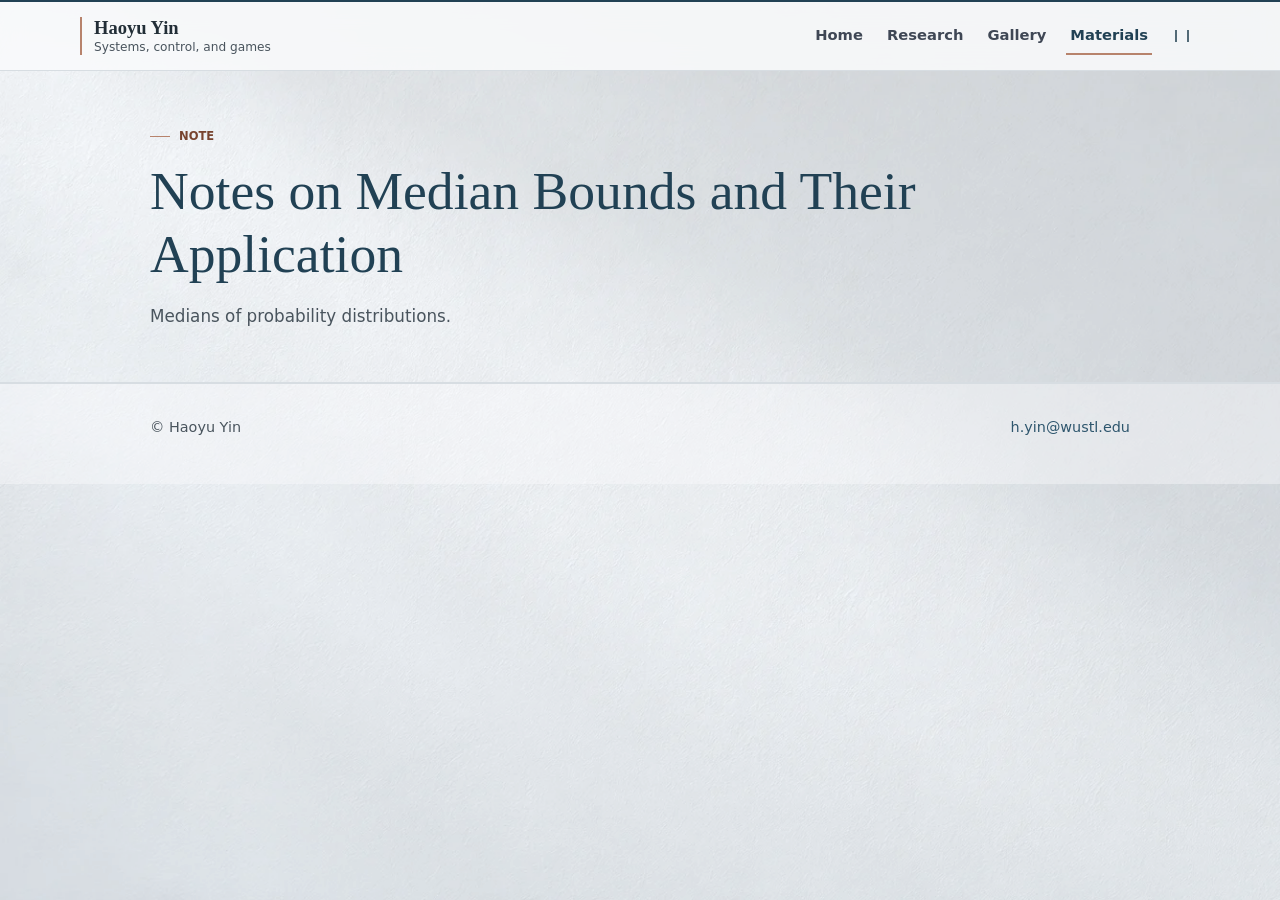
<file: article1.html>
<!doctype html>
<html lang="en">
<head>
  <meta charset="utf-8">
  <meta name="viewport" content="width=device-width, initial-scale=1">
  <title>Median Bounds and Applications | Haoyu Yin</title>
  <meta name="description" content="Notes on median bounds and their application.">
  <link rel="stylesheet" href="styles.css?v=bright-texture">
  <script src="background.js?v=texture-scroll" defer></script>
</head>
<body>
  <div class="site-backdrop" aria-hidden="true">
    <div class="site-backdrop-track"><span></span><span></span><span></span><span></span></div>
  </div>
  <a class="skip-link" href="#main-content">Skip to content</a>
  <header class="site-header">
    <nav class="nav" aria-label="Main navigation">
      <a class="brand" href="index.html">Haoyu Yin<span>Systems, control, and games</span></a>
      <div class="nav-links">
        <a href="index.html">Home</a>
        <a href="research.html">Research</a>
        <a href="gallery.html">Gallery</a>
        <a href="blog.html" aria-current="page">Materials</a>
      </div>
    </nav>
  </header>

  <main id="main-content">
    <section class="page-title">
      <p class="eyebrow">Note</p>
      <h1>Notes on Median Bounds and Their Application</h1>
      <p>Medians of probability distributions.</p>
    </section>
  </main>

  <footer class="site-footer">
    <div class="inner">
      <span>© Haoyu Yin</span>
      <span><a href="mailto:h.yin@wustl.edu">h.yin@wustl.edu</a></span>
    </div>
  </footer>
</body>
</html>
</file>
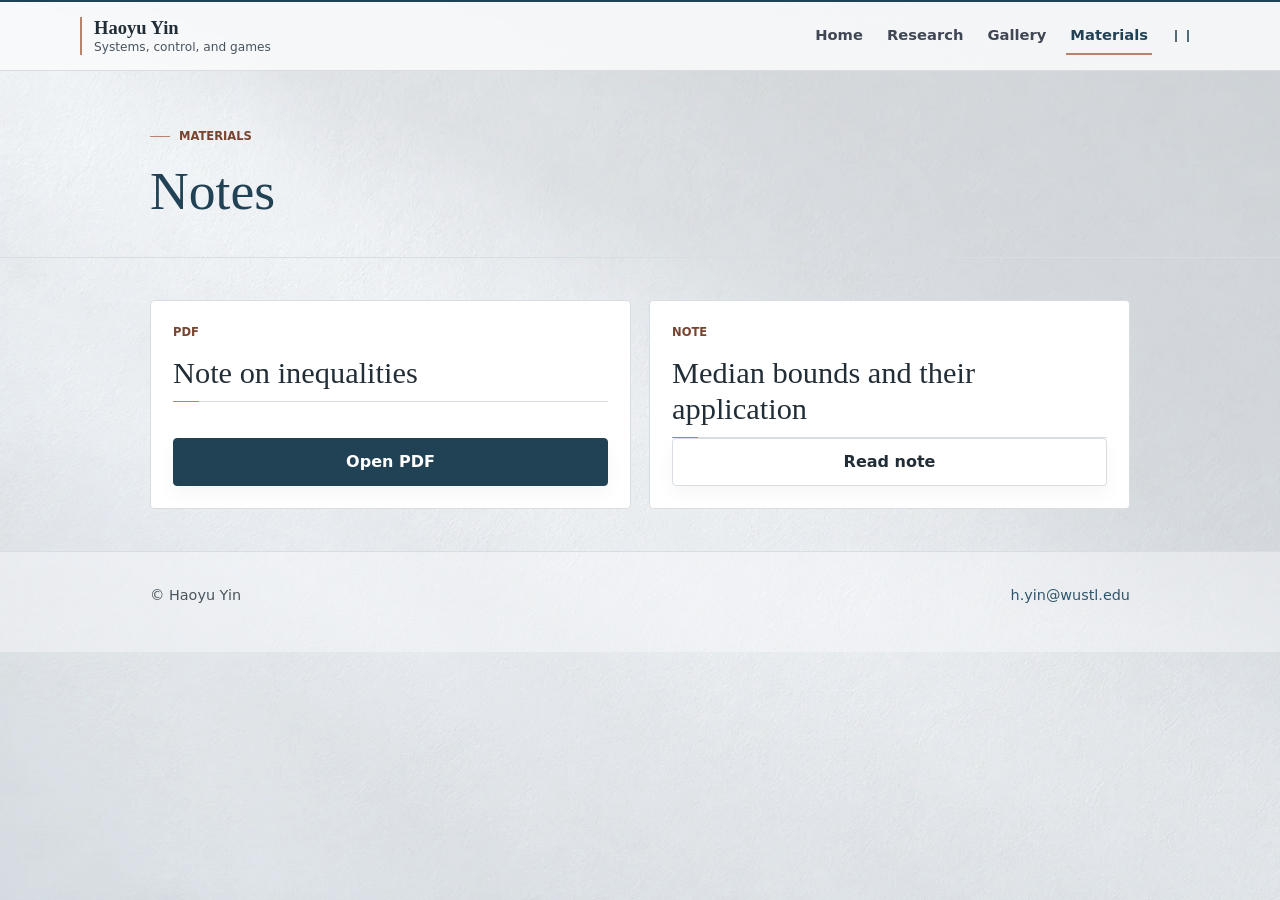
<file: blog.html>
<!doctype html>
<html lang="en">
<head>
  <meta charset="utf-8">
  <meta name="viewport" content="width=device-width, initial-scale=1">
  <title>Materials | Haoyu Yin</title>
  <meta name="description" content="Notes and useful materials by Haoyu Yin.">
  <link rel="stylesheet" href="styles.css?v=bright-texture">
  <script src="background.js?v=texture-scroll" defer></script>
</head>
<body>
  <div class="site-backdrop" aria-hidden="true">
    <div class="site-backdrop-track"><span></span><span></span><span></span><span></span></div>
  </div>
  <a class="skip-link" href="#main-content">Skip to content</a>
  <header class="site-header">
    <nav class="nav" aria-label="Main navigation">
      <a class="brand" href="index.html">Haoyu Yin<span>Systems, control, and games</span></a>
      <div class="nav-links">
        <a href="index.html">Home</a>
        <a href="research.html">Research</a>
        <a href="gallery.html">Gallery</a>
        <a href="blog.html" aria-current="page">Materials</a>
      </div>
    </nav>
  </header>

  <main id="main-content">
    <section class="page-title">
      <p class="eyebrow">Materials</p>
      <h1>Notes</h1>
    </section>

    <section class="section">
      <div class="materials">
        <article class="material">
          <div>
            <p class="eyebrow">PDF</p>
            <h2>Note on inequalities</h2>
          </div>
          <a class="button primary" href="inequalities.pdf">Open PDF</a>
        </article>
        <article class="material">
          <div>
            <p class="eyebrow">Note</p>
            <h2>Median bounds and their application</h2>
          </div>
          <a class="button" href="article1.html">Read note</a>
        </article>
      </div>
    </section>
  </main>

  <footer class="site-footer">
    <div class="inner">
      <span>© Haoyu Yin</span>
      <span><a href="mailto:h.yin@wustl.edu">h.yin@wustl.edu</a></span>
    </div>
  </footer>
</body>
</html>
</file>
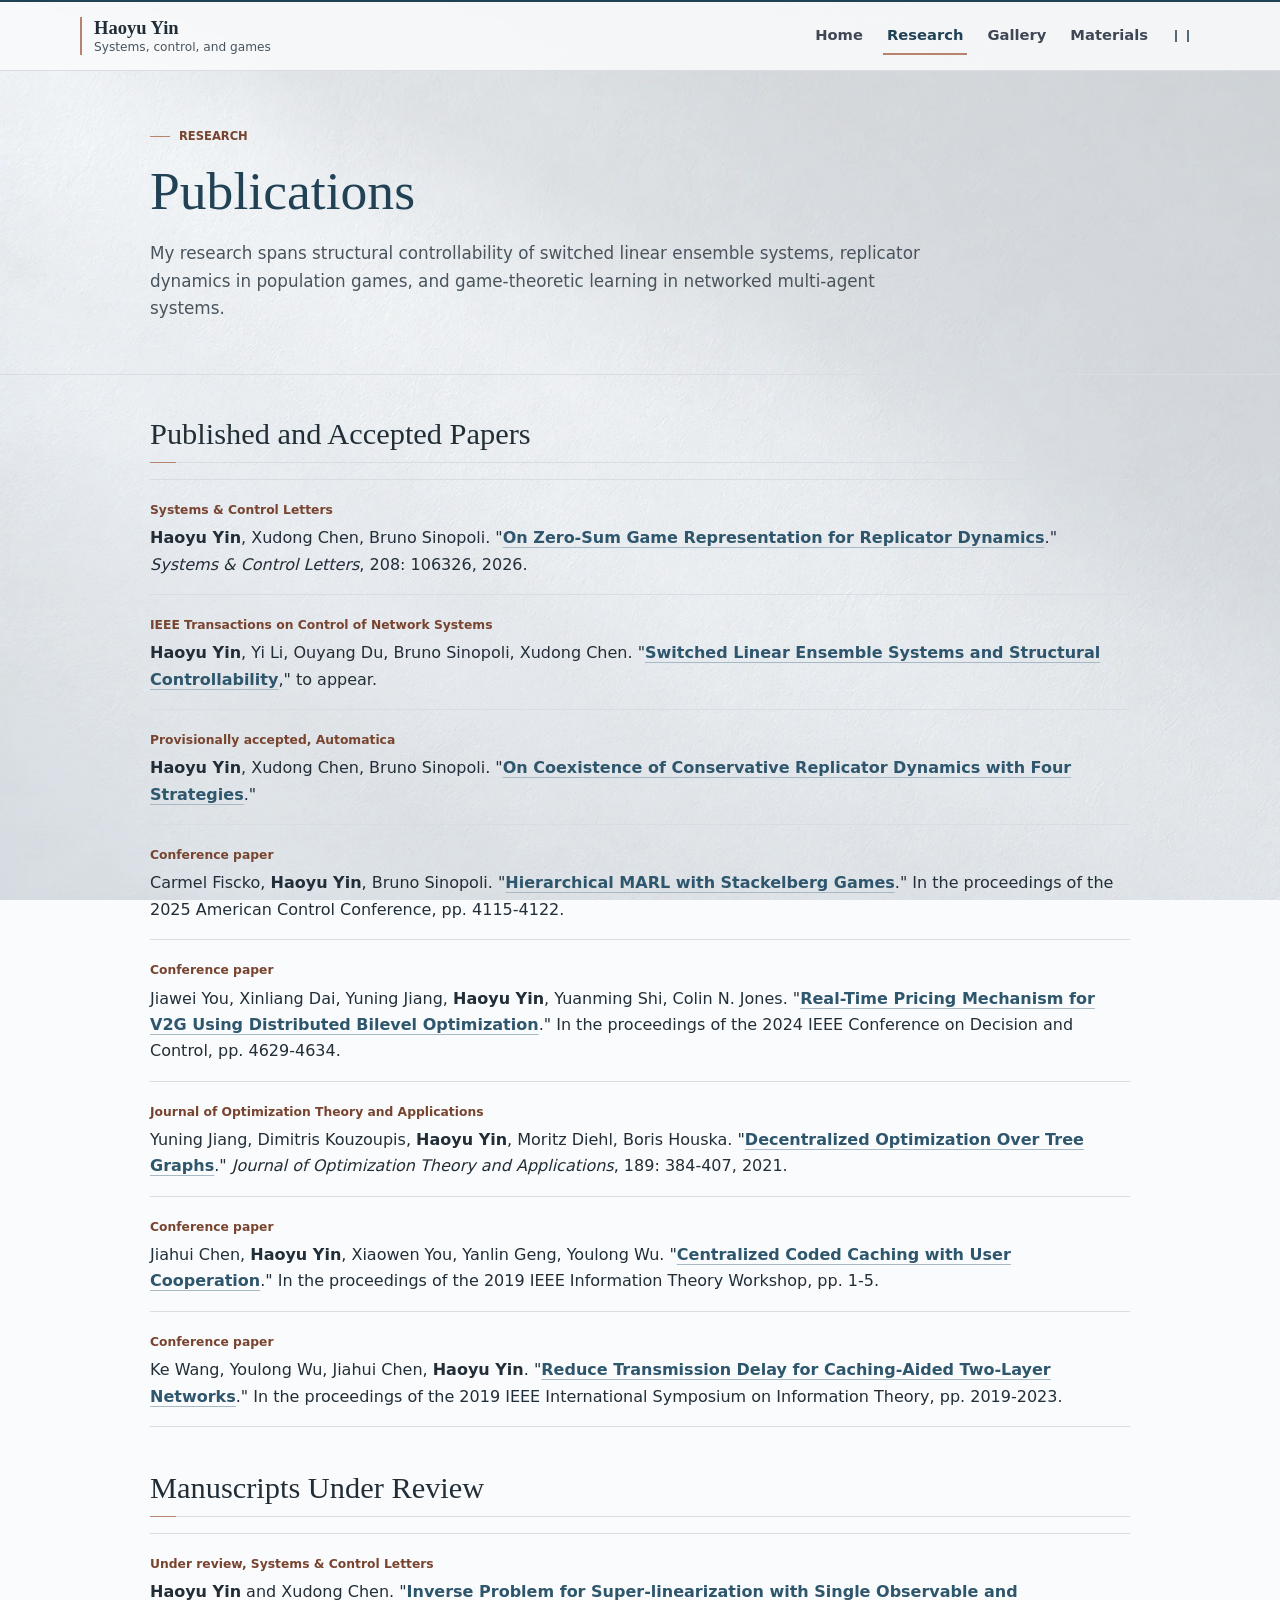
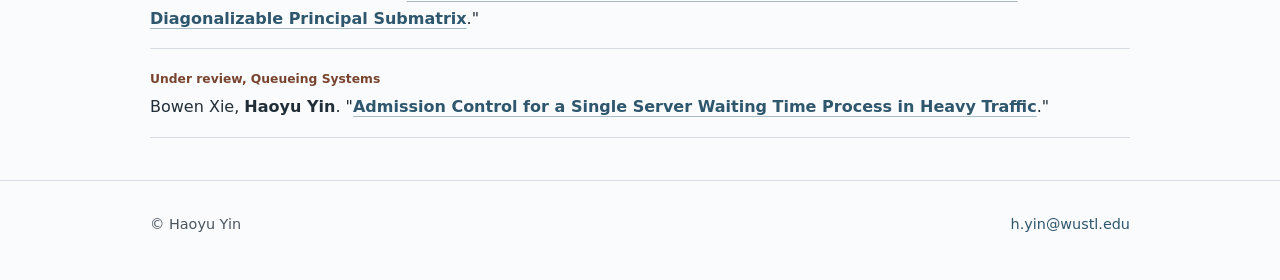
<file: research.html>
<!doctype html>
<html lang="en">
<head>
  <meta charset="utf-8">
  <meta name="viewport" content="width=device-width, initial-scale=1">
  <title>Research | Haoyu Yin</title>
  <meta name="description" content="Research and publications by Haoyu Yin.">
  <link rel="stylesheet" href="styles.css?v=bright-texture">
  <script src="background.js?v=texture-scroll" defer></script>
</head>
<body>
  <div class="site-backdrop" aria-hidden="true">
    <div class="site-backdrop-track"><span></span><span></span><span></span><span></span></div>
  </div>
  <a class="skip-link" href="#main-content">Skip to content</a>
  <header class="site-header">
    <nav class="nav" aria-label="Main navigation">
      <a class="brand" href="index.html">Haoyu Yin<span>Systems, control, and games</span></a>
      <div class="nav-links">
        <a href="index.html">Home</a>
        <a href="research.html" aria-current="page">Research</a>
        <a href="gallery.html">Gallery</a>
        <a href="blog.html">Materials</a>
      </div>
    </nav>
  </header>

  <main id="main-content">
    <section class="page-title">
      <p class="eyebrow">Research</p>
      <h1>Publications</h1>
      <p>My research spans structural controllability of switched linear ensemble systems, replicator dynamics in population games, and game-theoretic learning in networked multi-agent systems.</p>
    </section>

    <section class="section">
      <div class="publication-group">
        <h2>Published and Accepted Papers</h2>
        <div class="research-list">
        <article class="publication">
          <span class="status">Systems &amp; Control Letters</span>
          <p><strong>Haoyu Yin</strong>, Xudong Chen, Bruno Sinopoli. "<a class="text-link" href="https://doi.org/10.1016/j.sysconle.2025.106326">On Zero-Sum Game Representation for Replicator Dynamics</a>." <em>Systems &amp; Control Letters</em>, 208: 106326, 2026.</p>
        </article>
        <article class="publication">
          <span class="status">IEEE Transactions on Control of Network Systems</span>
          <p><strong>Haoyu Yin</strong>, Yi Li, Ouyang Du, Bruno Sinopoli, Xudong Chen. "<a class="text-link" href="https://doi.org/10.1109/TCNS.2026.3727970">Switched Linear Ensemble Systems and Structural Controllability</a>," to appear.</p>
        </article>
        <article class="publication">
          <span class="status">Provisionally accepted, Automatica</span>
          <p><strong>Haoyu Yin</strong>, Xudong Chen, Bruno Sinopoli. "<a class="text-link" href="https://arxiv.org/abs/2604.06117">On Coexistence of Conservative Replicator Dynamics with Four Strategies</a>."</p>
        </article>
        <article class="publication">
          <span class="status">Conference paper</span>
          <p>Carmel Fiscko, <strong>Haoyu Yin</strong>, Bruno Sinopoli. "<a class="text-link" href="https://doi.org/10.23919/ACC63710.2025.11107498">Hierarchical MARL with Stackelberg Games</a>." In the proceedings of the 2025 American Control Conference, pp. 4115-4122.</p>
        </article>
        <article class="publication">
          <span class="status">Conference paper</span>
          <p>Jiawei You, Xinliang Dai, Yuning Jiang, <strong>Haoyu Yin</strong>, Yuanming Shi, Colin N. Jones. "<a class="text-link" href="https://doi.org/10.1109/CDC56724.2024.10886533">Real-Time Pricing Mechanism for V2G Using Distributed Bilevel Optimization</a>." In the proceedings of the 2024 IEEE Conference on Decision and Control, pp. 4629-4634.</p>
        </article>
        <article class="publication">
          <span class="status">Journal of Optimization Theory and Applications</span>
          <p>Yuning Jiang, Dimitris Kouzoupis, <strong>Haoyu Yin</strong>, Moritz Diehl, Boris Houska. "<a class="text-link" href="https://doi.org/10.1007/s10957-021-01828-9">Decentralized Optimization Over Tree Graphs</a>." <em>Journal of Optimization Theory and Applications</em>, 189: 384-407, 2021.</p>
        </article>
        <article class="publication">
          <span class="status">Conference paper</span>
          <p>Jiahui Chen, <strong>Haoyu Yin</strong>, Xiaowen You, Yanlin Geng, Youlong Wu. "<a class="text-link" href="https://ieeexplore.ieee.org/document/8989289">Centralized Coded Caching with User Cooperation</a>." In the proceedings of the 2019 IEEE Information Theory Workshop, pp. 1-5.</p>
        </article>
        <article class="publication">
          <span class="status">Conference paper</span>
          <p>Ke Wang, Youlong Wu, Jiahui Chen, <strong>Haoyu Yin</strong>. "<a class="text-link" href="https://ieeexplore.ieee.org/document/8849624">Reduce Transmission Delay for Caching-Aided Two-Layer Networks</a>." In the proceedings of the 2019 IEEE International Symposium on Information Theory, pp. 2019-2023.</p>
        </article>
        </div>
      </div>

      <div class="publication-group">
        <h2>Manuscripts Under Review</h2>
        <div class="research-list">
        <article class="publication">
          <span class="status">Under review, Systems &amp; Control Letters</span>
          <p><strong>Haoyu Yin</strong> and Xudong Chen. "<a class="text-link" href="https://arxiv.org/abs/2611.20486v1">Inverse Problem for Super-linearization with Single Observable and Diagonalizable Principal Submatrix</a>."</p>
        </article>
        <article class="publication">
          <span class="status">Under review, Queueing Systems</span>
          <p>Bowen Xie, <strong>Haoyu Yin</strong>. "<a class="text-link" href="https://arxiv.org/abs/2212.05674v3">Admission Control for a Single Server Waiting Time Process in Heavy Traffic</a>."</p>
        </article>
        </div>
      </div>
    </section>
  </main>

  <footer class="site-footer">
    <div class="inner">
      <span>© Haoyu Yin</span>
      <span><a href="mailto:h.yin@wustl.edu">h.yin@wustl.edu</a></span>
    </div>
  </footer>
</body>
</html>
</file>
<file: styles.css>
:root {
  --ink: #222e37;
  --muted: #49545d;
  --paper: #ffffff;
  --wash: #fafbfc;
  --content-width: 980px;
  --accent: #2e566d;
  --accent-strong: #214154;
  --detail: #78442f;
  --detail-rule: #b7836c;
  --line: #d7dde2;
  --display: "Iowan Old Style", "Palatino Linotype", Palatino, Georgia, serif;
  --shadow: 0 6px 18px rgba(31, 41, 51, 0.05);
  --radius: 4px;
}

* {
  box-sizing: border-box;
}

html {
  scroll-behavior: smooth;
}

body {
  margin: 0;
  min-height: 100vh;
  isolation: isolate;
  color: var(--ink);
  background: var(--wash);
  font-family: ui-sans-serif, system-ui, -apple-system, BlinkMacSystemFont, "Segoe UI", sans-serif;
  line-height: 1.65;
}

::selection {
  color: var(--ink);
  background: #eeded4;
}

img {
  max-width: 100%;
  display: block;
}

a {
  color: var(--accent);
  text-decoration: none;
}

a:hover {
  color: var(--accent-strong);
  text-decoration: underline;
  text-underline-offset: 3px;
}

a:focus-visible {
  outline: 2px solid var(--accent);
  outline-offset: 4px;
}

.skip-link {
  position: fixed;
  z-index: 20;
  top: -80px;
  left: 14px;
  padding: 8px 12px;
  background: var(--paper);
}

.skip-link:focus {
  top: 10px;
}

.site-header {
  position: sticky;
  top: 0;
  z-index: 10;
  background: rgba(250, 251, 252, 0.86);
  border-top: 2px solid var(--accent-strong);
  border-bottom: 1px solid var(--line);
  backdrop-filter: blur(12px);
}

.nav {
  width: min(1120px, calc(100% - 40px));
  margin: 0 auto;
  min-height: 68px;
  display: flex;
  align-items: center;
  justify-content: space-between;
  gap: 24px;
}

.brand {
  display: flex;
  flex-direction: column;
  line-height: 1.15;
  padding-left: 12px;
  border-left: 2px solid var(--detail-rule);
  color: var(--ink);
  font-family: var(--display);
  font-size: 1.16rem;
  font-weight: 700;
  letter-spacing: 0;
}

.brand span {
  color: var(--muted);
  font-family: ui-sans-serif, system-ui, -apple-system, BlinkMacSystemFont, "Segoe UI", sans-serif;
  font-size: 0.76rem;
  font-weight: 500;
  margin-top: 3px;
}

.nav-links {
  display: flex;
  align-items: center;
  gap: 2px;
  flex-wrap: wrap;
}

.nav-links a {
  color: #3f4755;
  font-size: 0.92rem;
  font-weight: 600;
  padding: 6px 4px;
  margin-left: 14px;
  border-radius: 0;
  border-bottom: 2px solid transparent;
}

.nav-links a[aria-current="page"],
.nav-links a:hover {
  color: var(--accent-strong);
  background: transparent;
  border-bottom-color: var(--detail-rule);
  text-decoration: none;
}

main {
  --gutter: 20px;
}

main > .section {
  width: min(var(--content-width), calc(100% - 2 * var(--gutter)));
  margin-inline: auto;
}

.hero,
.page-title {
  border-bottom: 1px solid var(--line);
}

.site-backdrop {
  position: fixed;
  z-index: -1;
  inset: 0;
  overflow: hidden;
  opacity: 0.56;
  filter: brightness(0.95) contrast(1.28);
  pointer-events: none;
}

.site-backdrop-track {
  display: grid;
  grid-template-columns: repeat(4, minmax(0, 1fr));
  width: max(400vw, 712vh);
  height: 100%;
  animation: daylight-scroll 189s linear -40.5s infinite;
}

.site-backdrop-track > span {
  background: url("art/daylight.webp") center / cover no-repeat;
}

/* Mirrored neighbors meet at the same edge of the photograph. */
.site-backdrop-track > span:nth-child(even) {
  transform: scaleX(-1);
}

.site-backdrop[data-motion="paused"] .site-backdrop-track {
  animation-play-state: paused;
}

@keyframes daylight-scroll {
  from {
    transform: translate3d(-50%, 0, 0);
  }
  to {
    transform: translate3d(0, 0, 0);
  }
}

.background-toggle {
  display: grid;
  place-items: center;
  flex: 0 0 auto;
  width: 36px;
  height: 34px;
  margin-inline-start: 10px;
  padding: 0;
  border: 1px solid transparent;
  border-radius: var(--radius);
  background: transparent;
  color: #536a77;
  cursor: pointer;
}

.background-toggle:hover,
.background-toggle:focus-visible {
  border-color: var(--line);
  background: var(--paper);
  outline-color: var(--accent);
}

.background-toggle::before {
  content: "";
  width: 10px;
  height: 12px;
  border-inline: 2px solid currentColor;
}

.background-toggle[aria-pressed="false"]::before {
  width: 0;
  height: 0;
  border: 6px solid transparent;
  border-right: 0;
  border-left: 9px solid currentColor;
}

.hero + .section,
.page-title + .section {
  border-top: 0;
}

.hero {
  min-height: auto;
  display: grid;
  grid-template-columns: minmax(0, 1fr) 260px;
  align-items: center;
  gap: 42px;
  padding: 42px max(var(--gutter), calc((100% - var(--content-width)) / 2)) 46px;
}

.eyebrow {
  margin: 0 0 14px;
  color: var(--detail);
  font-weight: 650;
  letter-spacing: 0;
  text-transform: uppercase;
  font-size: 0.72rem;
}

.page-title .eyebrow::before {
  content: "";
  display: inline-block;
  width: 20px;
  height: 1px;
  margin-right: 9px;
  background: var(--detail-rule);
  vertical-align: middle;
}

.hero-affiliation {
  margin: 8px 0 0;
  color: var(--muted);
  font-size: 1rem;
  font-weight: 400;
  line-height: 1.5;
}

h1,
h2,
h3 {
  line-height: 1.18;
  letter-spacing: 0;
  margin: 0;
}

h1 {
  color: var(--accent-strong);
  font-family: var(--display);
  font-size: 3.5rem;
  font-weight: 500;
  max-width: 820px;
}

h2 {
  position: relative;
  font-family: var(--display);
  font-size: 1.9rem;
  font-weight: 500;
  padding-bottom: 9px;
  border-bottom: 1px solid var(--line);
}

h2::after {
  content: "";
  position: absolute;
  bottom: -1px;
  left: 0;
  width: 26px;
  height: 1px;
  background: var(--detail-rule);
}

h3 {
  font-size: 1.02rem;
}

.lead {
  color: #3e4851;
  font-size: 1.075rem;
  max-width: 720px;
  margin: 18px 0 0;
}

.hero-actions,
.link-row {
  display: flex;
  flex-wrap: wrap;
  gap: 12px;
  margin-top: 28px;
}

.academic-links {
  display: flex;
  flex-wrap: wrap;
  gap: 0 18px;
  margin-top: 22px;
  font-size: 0.98rem;
}

.academic-links a,
.text-link {
  font-weight: 650;
  color: var(--accent);
}

.academic-links a,
.text-link {
  text-decoration: underline;
  text-decoration-color: #a7b9c4;
  text-decoration-thickness: 1px;
  text-underline-offset: 4px;
}

.button {
  display: inline-flex;
  align-items: center;
  justify-content: center;
  min-height: 42px;
  padding: 10px 16px;
  border-radius: var(--radius);
  border: 1px solid var(--line);
  background: var(--paper);
  color: var(--ink);
  font-weight: 700;
  box-shadow: 0 8px 20px rgba(17, 24, 39, 0.04);
}

.button.primary {
  background: var(--accent-strong);
  border-color: var(--accent-strong);
  color: #fff;
}

.button:hover {
  transform: translateY(-1px);
  box-shadow: var(--shadow);
}

.portrait-card {
  background: transparent;
  border: 0;
  border-radius: var(--radius);
  box-shadow: none;
  padding: 0;
}

.portrait-card img {
  width: 260px;
  max-width: 100%;
  aspect-ratio: 1 / 1;
  height: auto;
  object-fit: cover;
  border: 1px solid var(--line);
  box-shadow: var(--shadow);
}

.quick-info {
  display: grid;
  gap: 9px;
  margin-top: 18px;
  color: var(--muted);
  font-size: 0.9rem;
  line-height: 1.45;
}

.quick-info strong {
  color: var(--ink);
}

.section {
  padding: 42px 0;
  border-top: 1px solid var(--line);
}

.section-head {
  display: flex;
  justify-content: space-between;
  gap: 20px;
  align-items: end;
  margin-bottom: 20px;
}

.section-head p {
  margin: 0 0 5px;
  max-width: 620px;
}

.bio-grid {
  display: grid;
  grid-template-columns: minmax(0, 1fr) 260px;
  gap: 36px;
  align-items: start;
}

.prose {
  color: #2b3445;
  font-size: 1rem;
}

.prose p {
  margin: 0 0 18px;
}

.research-list {
  display: grid;
  gap: 0;
  border-top: 1px solid var(--line);
}

.publication-group + .publication-group {
  margin-top: 44px;
}

.publication-group > h2 {
  margin-bottom: 16px;
}

.research-chip-grid {
  display: grid;
  grid-template-columns: 1fr;
  gap: 0;
  border-top: 1px solid var(--line);
}

.chip {
  display: flex;
  align-items: baseline;
  gap: 10px;
  background: transparent;
  border: 0;
  border-bottom: 1px solid var(--line);
  border-radius: 0;
  padding: 9px 0;
  color: #334155;
  font-weight: 600;
  font-size: 0.95rem;
}

.chip::before {
  content: "";
  flex: 0 0 4px;
  height: 4px;
  background: var(--detail-rule);
  transform: translateY(-2px) rotate(45deg);
}

.publication {
  background: transparent;
  border: 0;
  border-bottom: 1px solid var(--line);
  border-radius: 0;
  padding: 16px 0;
}

.publication p {
  margin: 0;
}

.publication .status {
  display: inline-flex;
  margin-bottom: 5px;
  color: var(--detail);
  font-size: 0.77rem;
  font-weight: 650;
  letter-spacing: 0;
}

.page-title {
  padding: 56px max(var(--gutter), calc((100% - var(--content-width)) / 2)) 34px;
}

.page-title h1 {
  font-size: 3.35rem;
}

.page-title > p:not(.eyebrow) {
  color: var(--muted);
  max-width: 780px;
  font-size: 1.05rem;
}

.gallery-index {
  display: grid;
  grid-template-columns: repeat(2, minmax(0, 1fr));
  gap: 34px;
}

.gallery-entry {
  display: block;
  color: var(--ink);
  text-decoration: none;
}

.gallery-entry:hover {
  color: var(--ink);
  text-decoration: none;
}

.gallery-entry img {
  width: 100%;
  height: auto;
  aspect-ratio: 4 / 3;
  object-fit: cover;
  border: 1px solid var(--line);
}

.gallery-entry span {
  display: flex;
  align-items: baseline;
  justify-content: space-between;
  flex-wrap: wrap;
  gap: 3px 18px;
  padding-top: 12px;
  border-bottom: 1px solid var(--line);
  padding-bottom: 12px;
}

.gallery-entry strong {
  font-family: var(--display);
  font-size: 1.5rem;
  font-weight: 500;
}

.gallery-entry:hover span,
.gallery-entry:focus-visible span {
  border-bottom-color: var(--detail-rule);
}

.gallery-entry small {
  color: var(--muted);
  font-size: 0.9rem;
}

.gallery-grid {
  columns: 2 420px;
  column-gap: 30px;
}

.gallery-grid figure {
  break-inside: avoid;
  margin: 0 0 30px;
  background: transparent;
  border: 0;
  border-radius: 0;
  overflow: hidden;
  box-shadow: none;
}

.gallery-grid img {
  width: 100%;
  height: auto;
  border: 1px solid var(--line);
}

.gallery-grid figcaption,
.caption {
  padding: 9px 0 0;
  color: var(--muted);
  font-size: 0.92rem;
}

.feature-photo {
  display: grid;
  grid-template-columns: minmax(0, 0.78fr) minmax(260px, 0.6fr);
  gap: 22px;
  align-items: stretch;
}

.feature-photo img {
  width: 100%;
  height: 100%;
  min-height: 280px;
  object-fit: cover;
  border-radius: 2px;
}

.feature-copy {
  background: transparent;
  border: 0;
  border-top: 1px solid var(--detail-rule);
  border-bottom: 1px solid var(--line);
  border-radius: var(--radius);
  padding: 22px 0;
}

.materials {
  display: grid;
  grid-template-columns: repeat(2, minmax(0, 1fr));
  gap: 18px;
}

.material {
  min-height: 170px;
  background: var(--paper);
  border: 1px solid var(--line);
  border-radius: var(--radius);
  padding: 22px;
  display: flex;
  flex-direction: column;
  justify-content: space-between;
}

.site-footer {
  border-top: 1px solid var(--line);
  padding: 32px 0 44px;
  color: var(--muted);
  background: rgba(250, 251, 252, 0.42);
  font-size: 0.9rem;
}

.site-footer .inner {
  width: min(980px, calc(100% - 40px));
  margin: 0 auto;
  display: flex;
  justify-content: space-between;
  gap: 20px;
  flex-wrap: wrap;
}

.footer-separator {
  color: #9aa3af;
  margin: 0 6px;
}

.visitor-counter {
  display: flex;
  align-items: center;
}

.visitor-counter img {
  display: block;
  max-height: 22px;
  opacity: 0.72;
}

@media (max-width: 820px) {
  h1,
  .page-title h1 {
    font-size: 2.8rem;
  }

  h2 {
    font-size: 1.7rem;
  }

  .nav {
    align-items: flex-start;
    flex-direction: column;
    gap: 10px;
    padding: 14px 0;
  }

  .hero,
  .bio-grid,
  .feature-photo {
    grid-template-columns: 1fr;
  }

  .hero {
    min-height: auto;
    padding-top: 42px;
  }

  .portrait-card {
    display: grid;
    grid-template-columns: minmax(100px, 155px) minmax(0, 1fr);
    align-items: start;
    gap: 20px;
  }

  .quick-info {
    margin-top: 0;
  }

  .feature-photo img {
    height: auto;
    min-height: 0;
  }

  .section-head {
    align-items: flex-start;
    flex-direction: column;
  }

  .materials,
  .research-chip-grid,
  .gallery-index {
    grid-template-columns: 1fr;
  }
}

@media (max-width: 520px) {
  .nav,
  .site-footer .inner {
    width: min(100% - 28px, 1120px);
  }

  main {
    --gutter: 14px;
  }

  .site-header {
    position: static;
  }

  .nav-links {
    gap: 4px 12px;
  }

  .background-toggle {
    margin-inline-start: 0;
  }

  .nav-links a {
    margin-left: 0;
    padding: 7px 0;
  }

  h1,
  .page-title h1 {
    font-size: 2.45rem;
    overflow-wrap: break-word;
  }

  .hero {
    gap: 24px;
    padding-block: 34px;
  }

  .portrait-card {
    grid-template-columns: minmax(100px, 34%) minmax(0, 1fr);
    gap: 16px;
  }

  .quick-info {
    font-size: 0.8rem;
  }

  .hero-actions,
  .link-row {
    flex-direction: column;
  }

  .button {
    width: 100%;
  }
}

@media (prefers-reduced-motion: reduce) {
  html {
    scroll-behavior: auto;
  }

  .site-backdrop:not([data-motion="playing"]) .site-backdrop-track {
    animation-play-state: paused;
  }
}

@media print {
  body,
  .hero,
  .page-title {
    background: #fff;
  }

  .site-backdrop,
  .background-toggle {
    display: none;
  }
}
</file>
